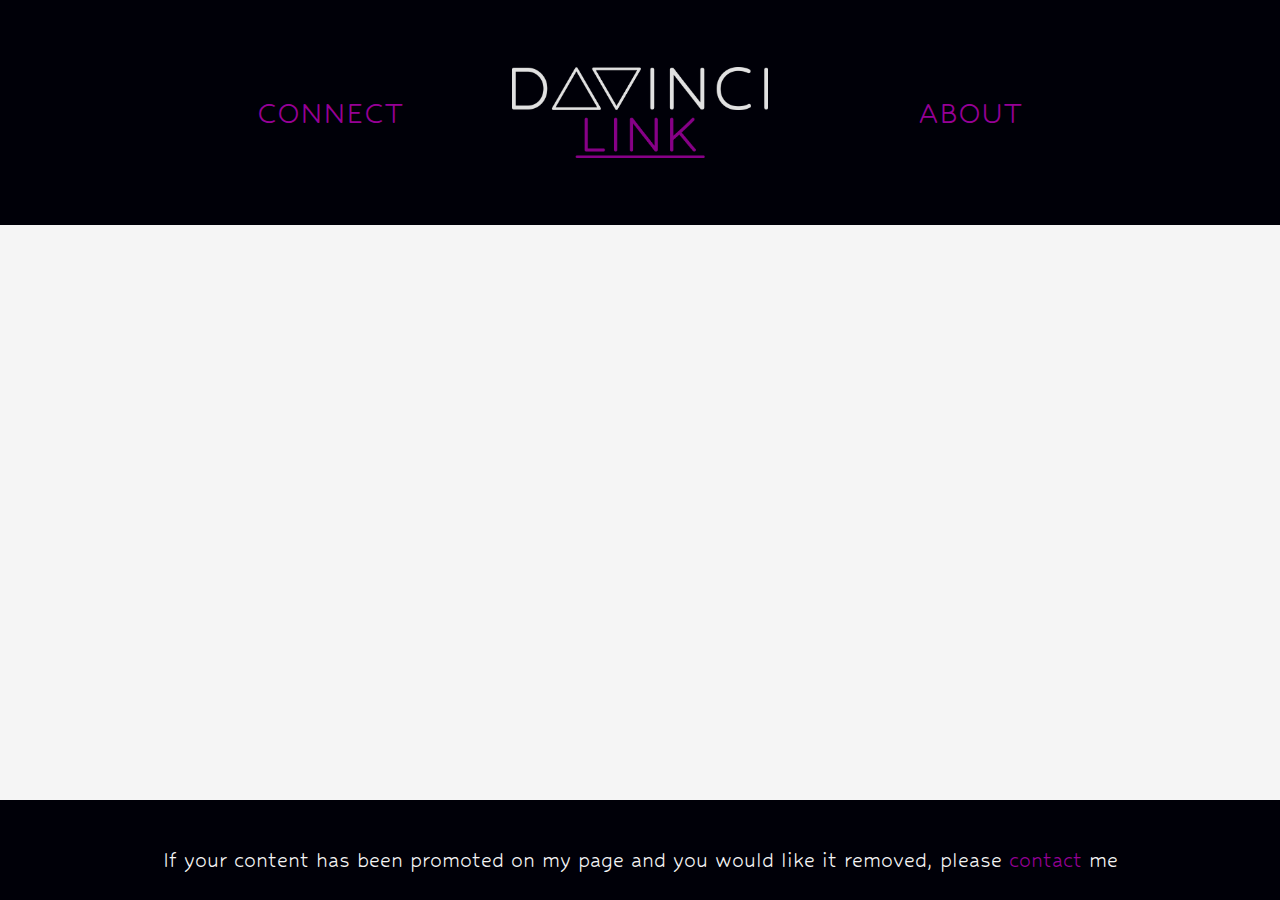
<file: index.html>
<!DOCTYPE html>
<html lang="en">
<head>
    <meta charset="UTF-8">
    <meta http-equiv="X-UA-Compatible" content="IE=edge">
    <meta name="viewport" content="width=device-width, initial-scale=1.0">
    
    <title>DaVinci Link</title>

    <link rel="stylesheet" href="css/home.css">
    <link rel="stylesheet" href="css/mobile/mobile_home.css">

<body>
    <div class="title">
        <a href="pages/connect.html" id="connect" class="title-buttons">CONNECT</a>
        <img src="img/dl-svg.png" alt="DaVinci Link" id="logo">
        <a href="pages/about.html" id="about" class="title-buttons">ABOUT</a>
    </div>

    <div id="page-div"></div>

    <div id="foot">
        <p id="credit-text">If your content has been promoted on my page and you would
            like it removed, please 
            <a href="pages/connect.html" id="contact-link">
            contact</a> me
        </p>
    </div>

</body>

</html>
</file>
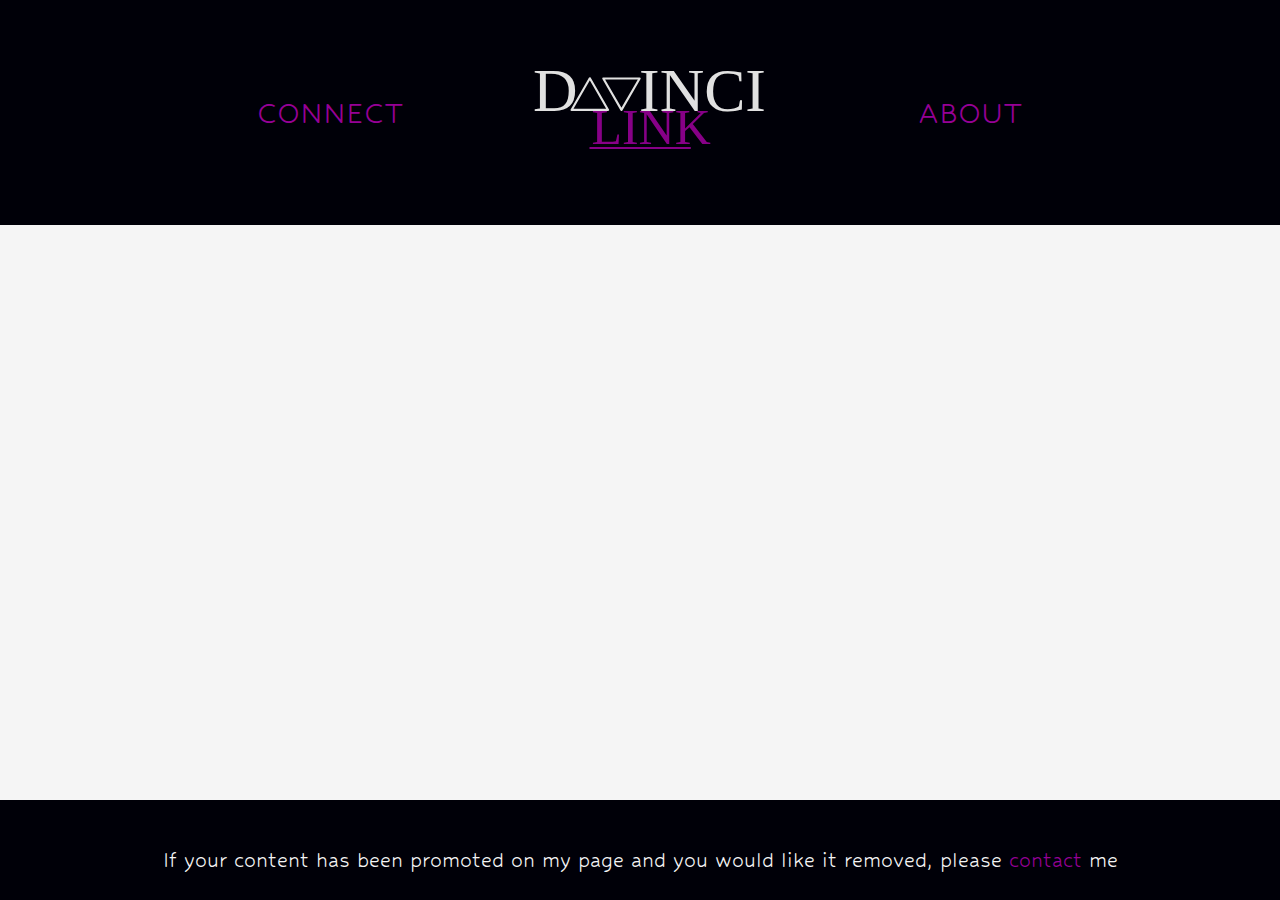
<file: home.html>
<!DOCTYPE html>
<html lang="en">
<head>
    <meta charset="UTF-8">
    <meta http-equiv="X-UA-Compatible" content="IE=edge">
    <meta name="viewport" content="width=device-width, initial-scale=1.0">
    
    <title>DaVinci Link</title>

    <link rel="stylesheet" href="css/home.css">
    <link rel="stylesheet" href="css/mobile/mobile_home.css">

<body>
    <div class="title">
        <a href="pages/connect.html" id="connect" class="title-buttons">CONNECT</a>
        <img src="img/dl-svg.svg" alt="DaVinci Link" id="logo">
        <a href="pages/about.html" id="about" class="title-buttons">ABOUT</a>
    </div>

    <div id="page-div"></div>

    <div id="foot">
        <p id="credit-text">If your content has been promoted on my page and you would
            like it removed, please 
            <a href="pages/connect.html" id="contact-link">
            contact</a> me
        </p>
    </div>

</body>

</html>
</file>
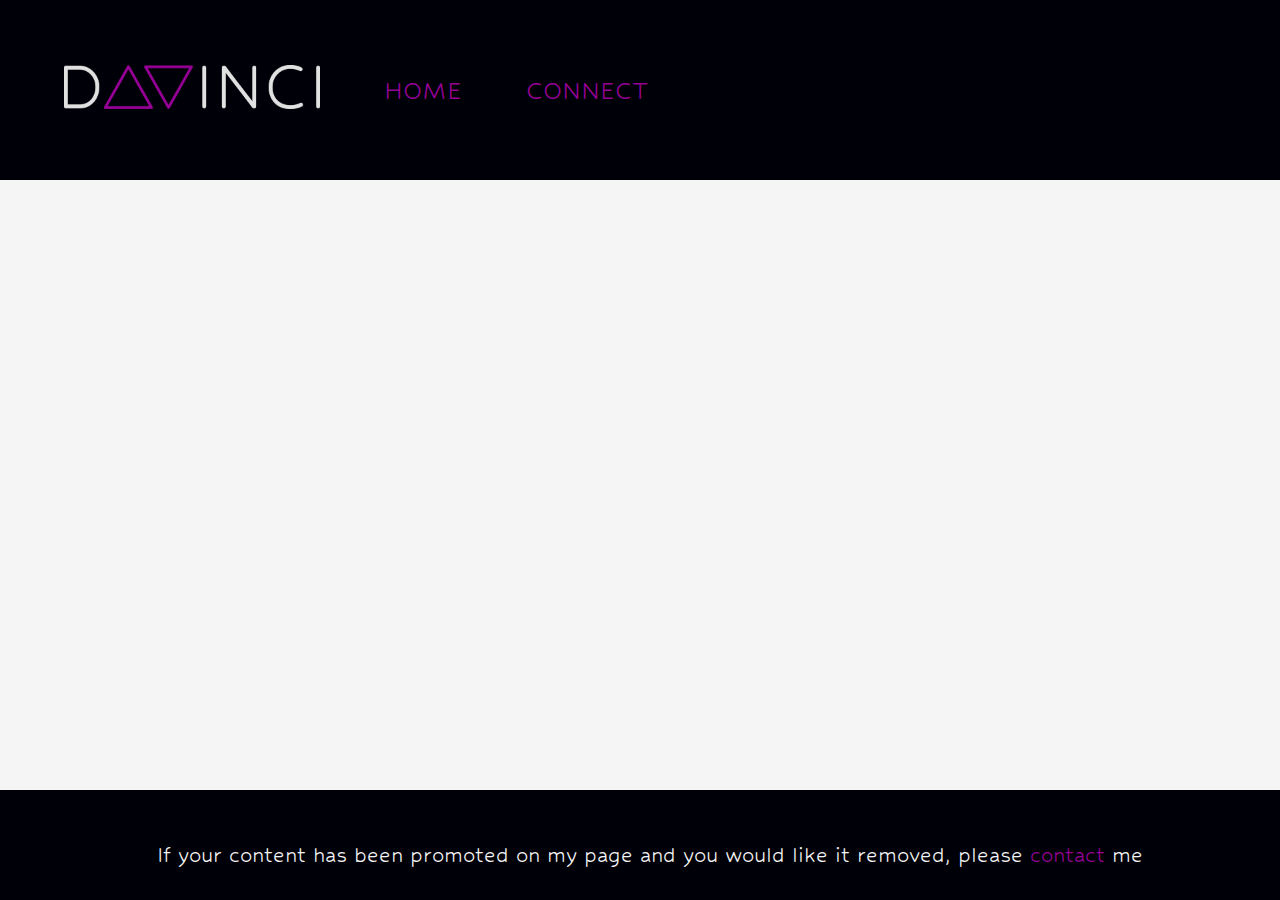
<file: pages/about.html>
<!-- Not In the live site, this is just a default template for pages -->

<!DOCTYPE html>
<html lang="en">

<head>
    <meta charset="UTF-8">
    <meta http-equiv="X-UA-Compatible" content="IE=edge">
    <meta name="viewport" content="width=device-width, initial-scale=1.0">
    
    <link rel="stylesheet" href="../css/mobile/mobile_base.css">
    <link rel="stylesheet" href="../css/base.css">
    <link rel="stylesheet" href="../css/about.css">

    <title>DaVinci Link</title>

</head>
<body>
        <div class="title">
            <a href="../index.html"><img src="../img/dl-profile-svg.png" alt="DaVinci Link" id="logo"></a>
            <a href="../index.html" class="title-buttons">HOME</a>
            <a href="connect.html" class="title-buttons" id="right-button">CONNECT</a>
        </div>

        <div id="page-div"></div>

        <div id="foot">
            <p id="credit-text">If your content has been promoted on my page and you would
                like it removed, please 
                <a href="../pages/connect.html" id="contact-link">
                contact</a> me
            </p>
        </div>
</body>
</html>
</file>
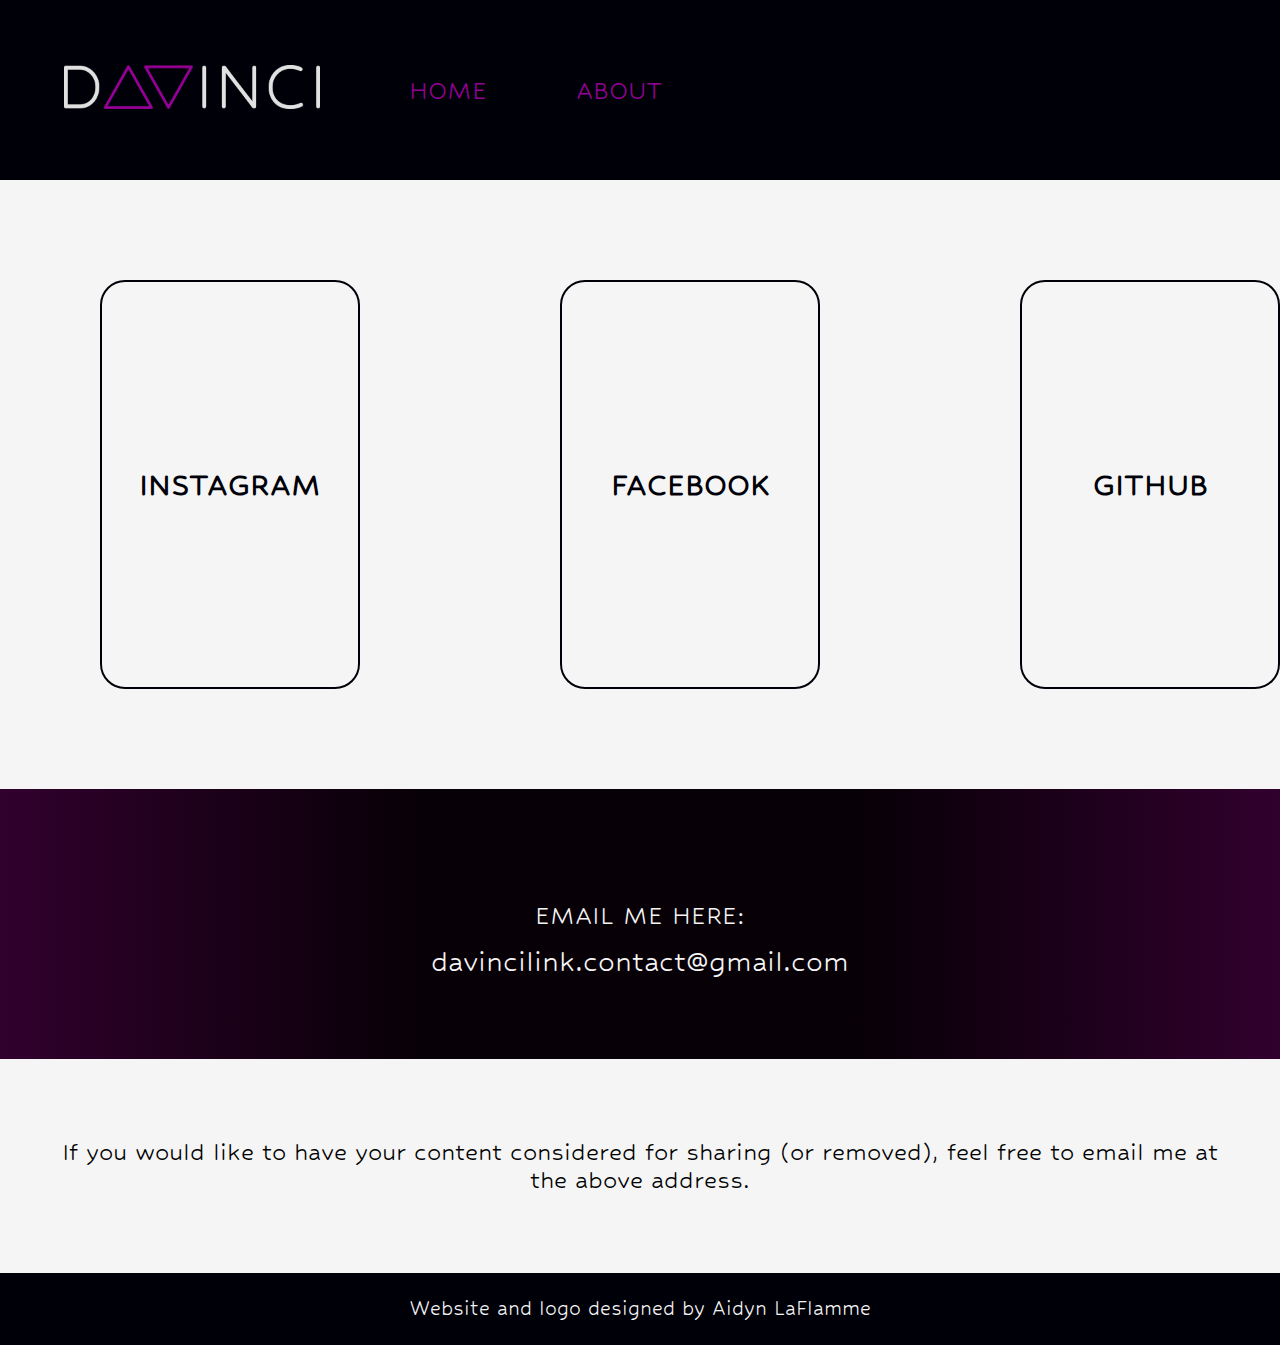
<file: pages/connect.html>
<!DOCTYPE html>
<html lang="en">

<head>
    
    <meta charset="UTF-8">
    <meta http-equiv="X-UA-Compatible" content="IE=edge">
    <meta name="viewport" content="width=device-width, initial-scale=1.0">
    
    <link rel="stylesheet" href="../css/connect.css">
    <link rel="stylesheet" href="../css/base.css">
    <link rel="stylesheet" href="../css/mobile/mobile_connect.css">
    <link rel="stylesheet" href="../css/mobile/mobile_base.css">

    <title>DaVinci Link</title>

</head>
<body>
        <div class="wrapper">

            <div class="title">
                <a href="../index.html"><img src="../img/dl-profile-svg.png" alt="DaVinci Link" id="logo"></a>
                <a href="../index.html" class="title-buttons">HOME</a>
                <a href="about.html" class="title-buttons" id="right-button">ABOUT</a>
            </div>

            <div class="tiles">
                <a href="https://www.instagram.com/davinci.link/" class="links">
                    <div id="instagram">
                        <h2 id="instagram-title">INSTAGRAM</h1>
                    </div>
                </a>
    
                <a href="https://www.facebook.com/DaVinci-Link-106620305321340/?ref=page_internal" class="links">
                    <div id="facebook">
                        <h2 id="facebook-title">FACEBOOK</h1>
                    </div>
                </a>
    
                <a href="https://github.com/DaVinciLink" class="links">
                    <div id="github">
                        <h2 id="github-title">GITHUB</h1>
                    </div>
                </a>
                
            </div>

            <div class="email">
                <p id="email-header">
                    EMAIL ME HERE:
                </p>
                <div id="link-wrap">
                   <a href="mailto:davincilink.contact@gmail.com?subject=DaVinci+Link+Contact" id="email-link">
                       davincilink.contact@gmail.com
                    </a>
                </div>
            </div>

            <div class="contact-wrapper">
                <div class="contact-text">
                   <p>If you would like to have your content considered for sharing (or removed), 
                       feel free to email me at the above address.
                   </p>
                </div>
            </div>

            <div id="footer">
                Website and logo designed by Aidyn LaFlamme
            </div>

        </div>
</body>
</html>
</file>
<file: css/home.css>
@import url('https://fonts.googleapis.com/css2?family=Hubballi&display=swap');

html {
    background-color: rgb(245, 245, 245);
    font-family: 'Hubballi', cursive;
    font-size: 1.5em;
} 

body {margin: 0px;}

.title {
    display: flex;
    flex-direction: row;
    justify-content: space-around;
    align-items: center;
    max-width: 100vw;
    top: 100%;
    height: 25vh;
    font-size: 1.5em;
    background-color:rgb(0, 0, 8);
}

.title-buttons {
    display: flex;
    flex-direction: row;
    align-items: center;
    justify-content: space-between;
}

#connect {
    color: rgb(150, 0, 150);
    text-decoration: none;
    transition: .2s;
} #connect:hover {color: rgb(245, 245, 245);}

#about {
    color: rgb(150, 0, 150);
    text-decoration: none;
    transition: .2s;
} #about:hover {color: rgb(245, 245, 245);}

#logo {
    position: absolute;
    max-width: 20vw;
    max-height: 20vh;
    margin: 0;
    padding: 0;
}

#foot {
    display: flex;
    position: fixed;
    bottom: 0px;
    background-color:rgb(0, 0, 8);
    width: 100%;
    height: 100px;
    justify-content: center; align-items: center;
    color: rgb(245, 245, 245);
} #credit-text {position: absolute; top: 25%;}

#contact-link {margin-top: 50%x; transition:.2s; text-decoration: none; color:rgb(150, 0, 150)} 
#contact-link:hover {color:rgb(245, 245, 245);}
</file>
<file: css/mobile/mobile_home.css>
@media screen and (max-width: 1020px) {

    .title-buttons {
        padding-top: 18vh;
        position: relative;
        z-index: 1;
    }

    .title {
        height: 25vh;
        width: 100vw;
    }

    #foot {
        display: flex;
        position: fixed;
        justify-content: center;
        bottom: 0%;
        background-color:rgb(0, 0, 8);
        width: 100vw;
        height: 12vh;
        color: rgb(245, 245, 245);
        padding: 10px;
        font-size: 22px;
    }

    #credit-text {
        position: relative;
        top: 50%;
        width: 85%;
    }
}
@media screen and (max-width: 400px) {
    #logo {
        top: 1%;
        max-width: 75vw;
        max-height: 50vh;
    }
}

@media screen and (min-width: 400px) and (max-width: 900px) { 
    #logo {
        max-width: 50vw;
        max-height: 30vh;
    }
}
</file>
<file: css/mobile/mobile_base.css>
@media screen and (min-width: 921px) {
    .title-buttons {
        margin-left: 25px;
    }
}

@media screen and (max-width: 920px) {
    .title {
        justify-content: left;
        left: 5%;
    }

    .title-buttons {
        margin: 2%;
        font-size: 24px;
    }

    #foot {
        display: flex;
        position: fixed;
        justify-content: center;
        bottom: 0%;
        background-color:rgb(0, 0, 8);
        width: 100vw;
        height: 12vh;
        color: rgb(245, 245, 245);
        padding: 10px;
        font-size: 22px;
    }

    #credit-text {
        position: relative;
        top: 25%;
        width: 85%;
    }
}

/* @media screen and (max-width: 400px) {
    #logo {
        top: 2%;
        max-width: 100vw;
        max-height: 50vh;
    }
}

@media screen and (min-width: 400px) and (max-width: 900px) { 
    #logo {
        max-width: 100vw;
        max-height: 30vh;
    }
} */
</file>
<file: css/base.css>
@import url('https://fonts.googleapis.com/css2?family=Hubballi&display=swap');

html {
    background-color: rgb(245, 245, 245);
    font-family: 'Hubballi', cursive;
    font-size: 1.5em;
    margin: 0;
    padding: 0;
}

a {
    text-decoration: none;
}

body {
    margin: 0;
    padding: 0;
}

.title {
    display: flex;flex-direction: row;
    justify-content: left;
    top: 1%; left: 10%;
    align-items: center;
    width: 100vw;
    height: 20vh;
    font-size: 30px;
    background-color:rgb(0, 0, 8);
    padding-left: 5%;
}

.title-buttons {
    text-decoration: none;
    color: rgb(150, 0, 150);
    transition: .2s;
    justify-content: space-evenly;
    padding-left: 5%;
    margin: 0;
}

.title-buttons:hover {
    color: rgb(245, 245, 245);
}

#logo {
    width: 20vw;
    height: 100%;
    position: inherit;
    margin: 0; padding: 0;
}

#foot {
    display: flex;
    position: fixed;
    bottom: 0%;
    background-color:rgb(0, 0, 8);
    width: 100vw;
    height: 10vh;
    text-align: center;
    justify-content: center;
    color: rgb(245, 245, 245);
    padding: 10px;
} #credit-text {position: absolute; top: 25%;}

#contact-link {
    margin-top: 10%;
    transition:.2s;
    text-decoration: none;
    color:rgb(150, 0, 150);
} 

#contact-link:hover {color:rgb(245, 245, 245);}
</file>
<file: css/about.css>
@import url('https://fonts.googleapis.com/css2?family=Hubballi&display=swap');

html {
    background-color: rgb(245, 245, 245);
    font-family: 'Hubballi', cursive;
    font-size: 25px;
}  body {margin: 0px;}
</file>
<file: css/connect.css>
@import url('https://fonts.googleapis.com/css2?family=Hubballi&display=swap');

.tiles {
    display:flex;flex-direction: row;
    justify-content: space-evenly;
    align-items: center;
    border: rgb(0, 0, 8);
    border-radius: 5px;
    position: relative;
    transition: .2s;
}

.links {
    text-decoration: none;
}


#instagram, #facebook, #github {
    background-color: rgb(245, 245, 245);
    display: flex;
    flex-direction: column;
    justify-content: center;
    align-items: center;
    position: relative;
    width: 20vw;
    height: 45vh;
    color: rgb(0, 0, 8);
    border-color: rgb(0, 0, 8);
    border-radius: 25px;
    border-style: solid;
    border-width: 2px;
    margin: 100px;
    transition: background-color .2s;
    transition: transform .5s;
    transition: box-shadow .5s;
}

#instagram:hover, #facebook:hover, #github:hover {
    box-shadow: 10px 15px 25px rgba(0, 0, 8, 0.7);
}

#instagram:hover {
    background-image: linear-gradient(to bottom right, #3315A1, #CE125B, #F59C38);
    border: none;
}
#facebook:hover {
    background-color: #1778F2;
    color: rgb(245, 245, 245);
    border: none;
}
#github:hover {
    background-color: black;
    color: rgb(245, 245, 245);
    border: none;
}

#instagram:hover > #instagram-title, 
#facebook:hover > #facebook-title, 
#github:hover > #github-title{
    font-size: 1.8em;
    color: rgb(245, 245, 245);
}

#instagram-title, #facebook-title, #github-title {
    transition: color .5s;
    transition: font-size .5s;
}

.email {
    width: 100vw;
    height: 30vh;
    background-image: linear-gradient(to right, #31002d, #070006, #070006, #31002d);
    display: flex;
    flex-direction: column;
    align-items: center;
    justify-content: center;
}

#email-header {
    color: rgb(245, 245, 245);
    font-size: 30px;
    margin-bottom: 15px;
}

#email-link {
    font-size: 1.4em;
    color: rgb(245, 245, 245);
    transition: font-size .5s;
}

#email-link:hover {
    color: rgb(150, 0, 150);    
    font-size: 1.6em;
}

.contact-wrapper {
    display: flex;
    justify-content: center;
    align-items: center;
    margin: 50px;
}

.contact-text {
    display: flex;
    align-items: center;
    justify-content: center;
    text-align: center;
    font-size: 1.2em;
}

#footer {
    position: relative;
    bottom: 0;
    display:flex;
    justify-content: center;
    align-items: center;
    height: 8vh;
    width: 100vw;
    background-color: rgb(0, 0, 8);
    color: rgb(245, 245, 245);
    bottom: 0;
}
</file>
<file: css/mobile/mobile_connect.css>
@media screen and (min-width: 1500px) {
    #instagram, #facebook, #github {
        width: 15vw;
        height: 45vh;
    }

    .contact-wrapper {
        margin-top: 75px;
        margin-bottom: 75px;
    }
}

@media screen and (min-width: 1100px) and (max-width: 1250) {
    #instagram, #facebook, #github {
        width: 20vw;
        height: 45vh;
    }
}

@media screen and (max-width: 1100px) {
    .tiles {
        display:flex;flex-direction: column;
        justify-content: center;
        align-items: center;
        border: rgb(0, 0, 8);
        border-radius: 5px;
        position: relative;
        transition: .2s;
        padding: 0;
        font-size: 22px;
    }

    #instagram, #facebook, #github {
        display: flex;
        flex-direction: column;
        justify-content: center;
        align-items: center;
        position: relative;
        width: 90vw;
        height: 8vh;
        color: rgb(0, 0, 8);
        border-radius: 25px;
        margin: 10px;
        transition: background-color .1s;
        transition: transform .1s;
        transition: box-shadow .1s;
    }

    #instagram {
        background-image: linear-gradient(to bottom right, #3315A1, #CE125B, #F59C38);
        border: none;
    }

    #facebook {
        background-color: #1778F2;
        border: none;
    }

    #github {
        background-color: black;
        border: none;
    }

    #instagram-title, #facebook-title, #github-title {
        color: rgb(245, 245, 245);    
    }
}

@media screen and (max-width: 700px) {
    #email-link {
        font-size: 1.0em;
        text-decoration: solid;
    }
}

@media screen and (max-width: 920px) {
    #footer {
        padding: 15px;
        text-align: center;
    }
}
</file>
